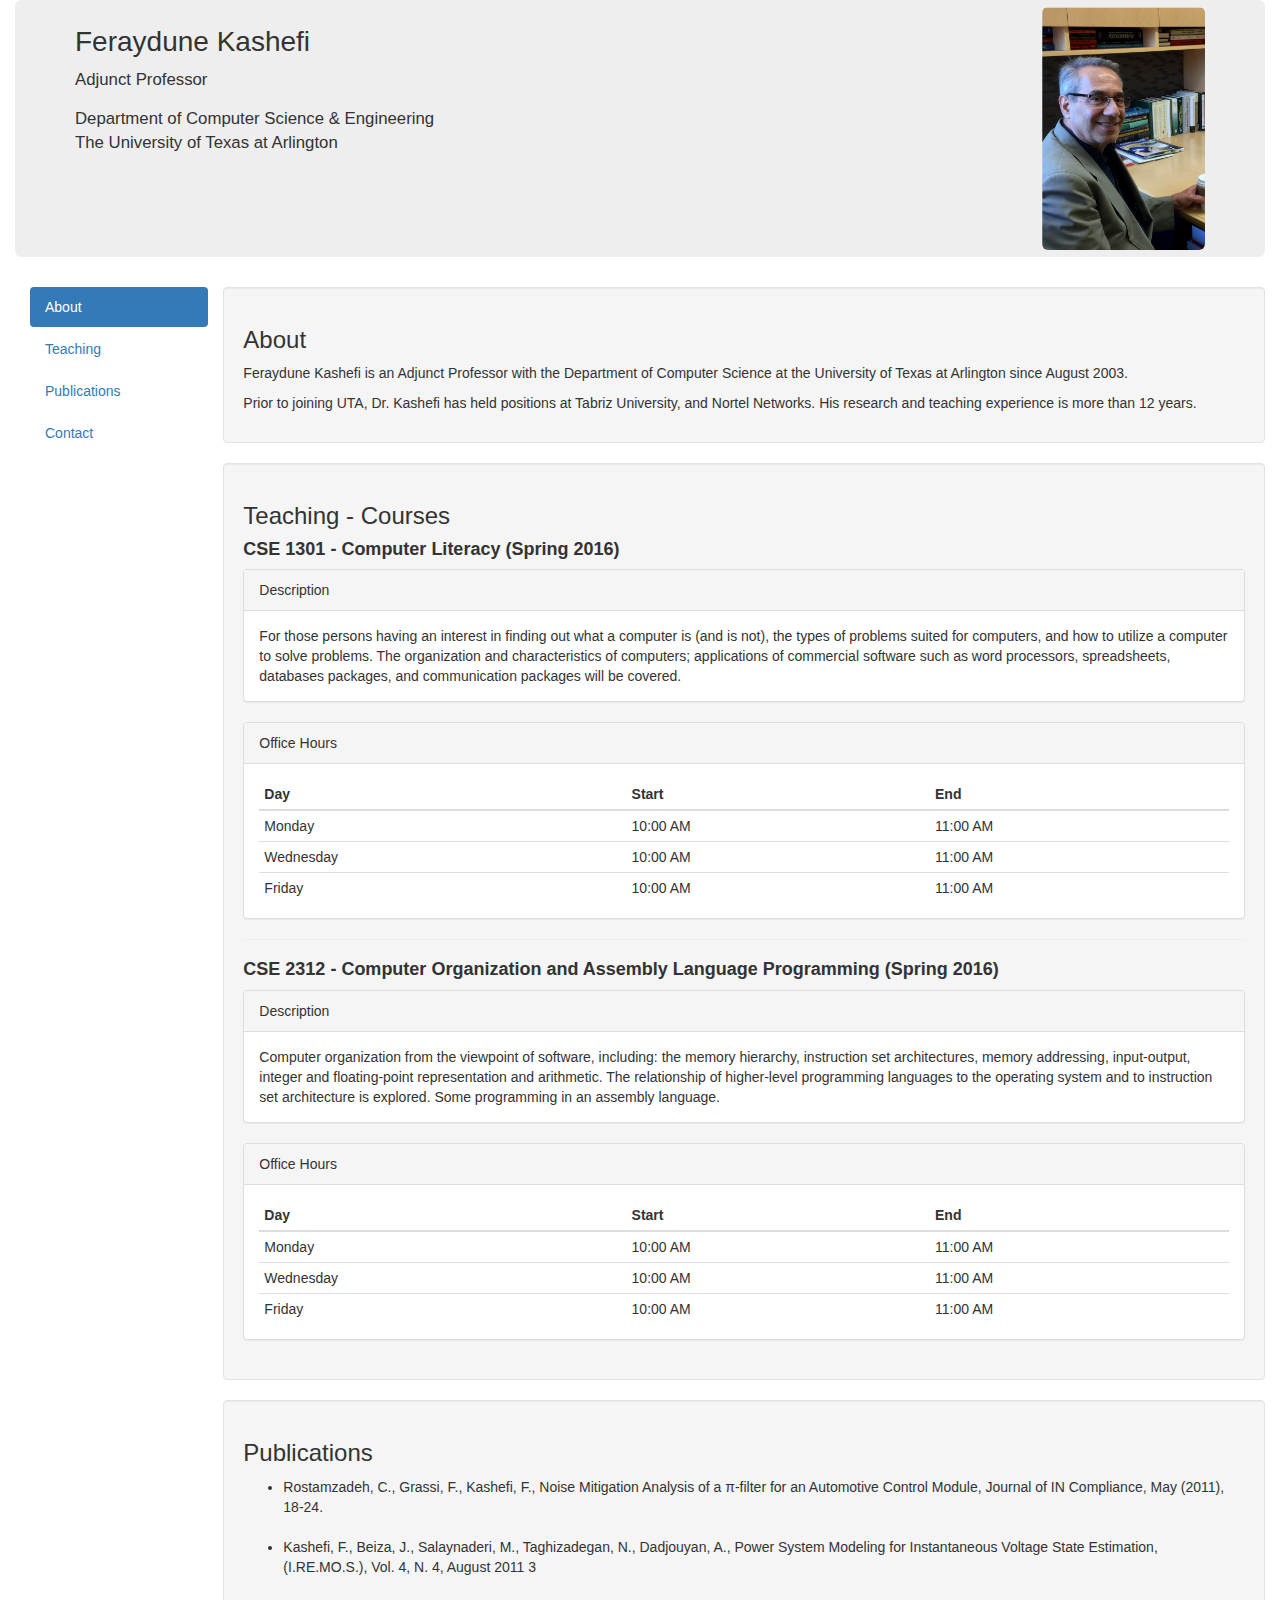
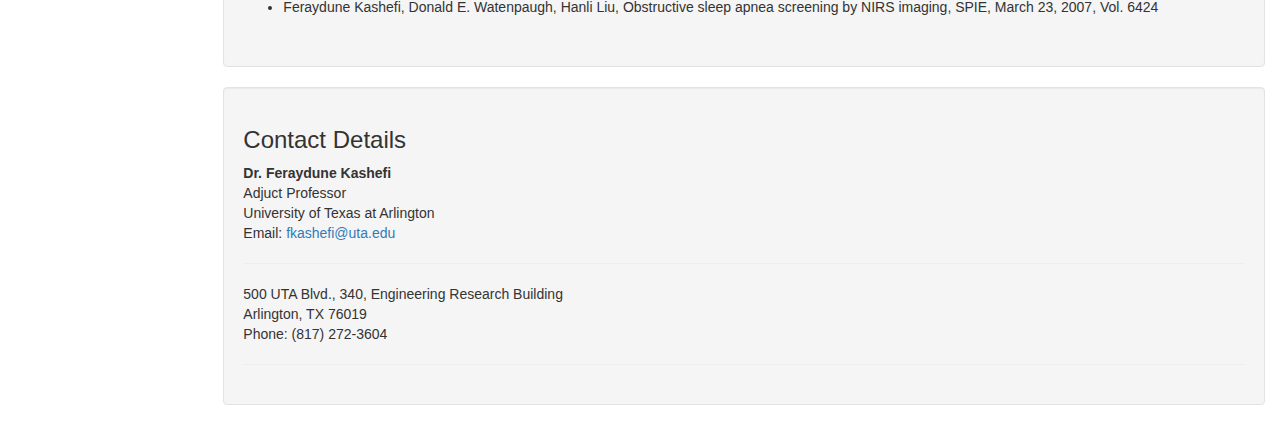
<file: index.html>
<!doctype html>
<html lang='en'>
<head>
<meta name="viewport" content="width=device-width, initial-scale=1.0">
<meta charset="utf-8">
<meta http-equiv="X-UA-Compatible" content="IE=edge">
<link href="css/bootstrap.min.css" rel="stylesheet" media="screen">
<script src="js/jquery-latest.js"></script>
<style>
body{
position: relative;
}
  .affix {
      top: 42px;
  }
  .jumbotron {
    padding: 0.5em 0.6em;
	}
	.jumbotron h1 {
        font-size: 2em;
    }
    .jumbotron p {
        font-size: 1.2em;
	}
</style>
<script>
$( window ).resize(function() {
$('#affixul').attr('data-offset-top',$('#jumbo').height());
});
$( document ).ready(function() {
$('#affixul').attr('data-offset-top',$('#jumbo').height());
});
$( window ).load(function() {
$('#affixul').attr('data-offset-top',$('#jumbo').height());
});
</script>
<!--************************************************************************************************************************
****************************************************************************************************************************
****************TITLE OF THE PAGE************************************************************************************************************
****************************************************************************************************************************
****************************************************************************************************************************
**************************************************************-->
<title>
Dr. Feraydune Kashefi - The University of Texas at Arlington
</title>
<!--************************************************************************************************************************
****************************************************************************************************************************
****************END OF TITLE OF THE PAGE************************************************************************************************************
****************************************************************************************************************************
****************************************************************************************************************************
**************************************************************-->
</head>
<body data-spy="scroll" data-target="#myScrollspy" data-offset="15">
<div class="container-fluid" style="">
	<div id="jumbo" class="jumbotron clearfix" style="border:1px  ">
	    <div class="row" style="border:1px ">
        <div class="col-xs-10" style="border:1px  ">
        <!--************************************************************************************************************************
****************************************************************************************************************************
****************PAGE HEADING************************************************************************************************************
****************************************************************************************************************************
****************************************************************************************************************************
**************************************************************-->
<h1>Feraydune Kashefi</h1>
<p>Adjunct Professor<p>
<p>
Department of Computer Science & Engineering<br/>
The University of Texas at Arlington<br/></p>
<!--************************************************************************************************************************
****************************************************************************************************************************
****************END OF PAGE HEADING************************************************************************************************************
****************************************************************************************************************************
****************************************************************************************************************************
**************************************************************-->
        </div>
        <div class="col-xs-2" style="">
        <img id="hero_image" src="kashefi.png" class='img-rounded img-responsive' />
        </div>
		</div>
</div><!--jumbotron!-->
<div class="row">
<div class='col-xs-12'>
<div class="col-xs-2 col-sm-2 hidden-xs">
<nav id="myScrollspy">
<ul id="affixul" class="nav nav-pills nav-stacked" data-spy="affix" data-offset-top="300">
<!--************************************************************************************************************************
****************************************************************************************************************************
****************NAVIGATION BAR ON LEFT SIDE************************************************************************************************************
****************************************************************************************************************************
****************************************************************************************************************************
**************************************************************-->
<li role="presentation" class="active"><a href="#about">About</a></li>
<li role="presentation"><a href="#teaching">Teaching</a></li>
<li role="presentation"><a href="#publications_id">Publications</a></li>
<li role="presentation"><a href="#contact">Contact</a></li>
<!--************************************************************************************************************************
****************************************************************************************************************************
****************END OF NAVIGATION BAR ON LEFT SIDE************************************************************************************************************
****************************************************************************************************************************
****************************************************************************************************************************
**************************************************************-->
</ul>
</nav>
</div><!--vertical navbar pills col!-->
<div class="well col-xs-12 col-sm-10" id="about">
<!--************************************************************************************************************************
****************************************************************************************************************************
****************ABOUT SECTION************************************************************************************************************
****************************************************************************************************************************
****************************************************************************************************************************
**************************************************************-->
<h3>About</h3>
<p>
Feraydune Kashefi is an Adjunct Professor with the Department of Computer Science at the
University of Texas at Arlington since August 2003.
</p>
<p>
Prior to joining UTA, Dr. Kashefi has held positions at Tabriz University, and Nortel
Networks. His research and teaching experience is more than 12 years.
</p>
<!--************************************************************************************************************************
****************************************************************************************************************************
****************END OF ABOUT SECTION************************************************************************************************************
****************************************************************************************************************************
****************************************************************************************************************************
**************************************************************-->
</div><!--about col!-->
<div class="well col-xs-12 col-xs-offset-0 col-sm-10 col-sm-offset-2" id="teaching">
<!--************************************************************************************************************************
****************************************************************************************************************************
****************TEACHING SECTION************************************************************************************************************
****************************************************************************************************************************
****************************************************************************************************************************
**************************************************************-->
<h3>Teaching - Courses</h3>
<h4><strong>CSE 1301 - Computer Literacy (Spring 2016)</strong></h4>
<div class="panel panel-default">
  <div class="panel-heading">Description</div>
  <div class="panel-body">
  For those persons having an interest in finding out what a computer is (and is not), the types of problems suited for computers, and how to utilize a computer to solve problems. The organization and characteristics of computers; applications of commercial software such as word processors, spreadsheets, databases packages, and communication packages will be covered.
  </div>
</div><!--panel!-->
<div class="panel panel-default">
  <div class="panel-heading">Office Hours</div>
  <div class="panel-body">
  <table class="table table-condensed" style="margin-bottom:0px">
  <thead>
      <tr>
        <th>Day</th>
        <th>Start</th>
        <th>End</th>
      </tr>
    </thead>
    <tbody>
      <tr>
        <td>Monday</td>
        <td>10:00 AM</td>
        <td>11:00 AM</td>
      </tr>
      <tr>
        <td>Wednesday</td>
        <td>10:00 AM</td>
        <td>11:00 AM</td>
      </tr>
      <tr>
        <td>Friday</td>
        <td>10:00 AM</td>
        <td>11:00 AM</td>
      </tr>
    </tbody>
  </table>
  </div>
</div><!--panel!-->
<hr/>
<h4><strong>CSE 2312 - Computer Organization and Assembly Language Programming (Spring 2016)</strong></h4>
<div class="panel panel-default">
  <div class="panel-heading">Description</div>
  <div class="panel-body">
  Computer organization from the viewpoint of software, including: the memory hierarchy, instruction set architectures, memory addressing, input-output, integer and floating-point representation and arithmetic. The relationship of higher-level programming languages to the operating system and to instruction set architecture is explored. Some programming in an assembly language.
  </div>
</div><!--panel!-->
<div class="panel panel-default">
  <div class="panel-heading">Office Hours</div>
  <div class="panel-body">
  <table class="table table-condensed" style="margin-bottom:0px">
  <thead>
      <tr>
        <th>Day</th>
        <th>Start</th>
        <th>End</th>
      </tr>
    </thead>
    <tbody>
      <tr>
        <td>Monday</td>
        <td>10:00 AM</td>
        <td>11:00 AM</td>
      </tr>
      <tr>
        <td>Wednesday</td>
        <td>10:00 AM</td>
        <td>11:00 AM</td>
      </tr>
      <tr>
        <td>Friday</td>
        <td>10:00 AM</td>
        <td>11:00 AM</td>
      </tr>
    </tbody>
  </table>
  </div>
</div><!--panel!-->
<!--************************************************************************************************************************
****************************************************************************************************************************
****************END OF TEACHING SECTION************************************************************************************************************
****************************************************************************************************************************
****************************************************************************************************************************
**************************************************************-->
</div><!--teaching col!-->
<div class="well col-xs-12 col-xs-offset-0 col-sm-10 col-sm-offset-2" id="publications_id">
<!--************************************************************************************************************************
****************************************************************************************************************************
****************PUBLICATIONS SECTION************************************************************************************************************
****************************************************************************************************************************
****************************************************************************************************************************
**************************************************************-->
<h3>Publications</h3>
<ul>
<li>
Rostamzadeh, C., Grassi, F., Kashefi, F., Noise Mitigation Analysis of a π-filter for an Automotive Control Module, Journal of IN Compliance, May (2011), 18-24.
</li>
<br/>
<li>
Kashefi, F., Beiza, J., Salaynaderi, M., Taghizadegan, N., Dadjouyan, A., Power System Modeling for Instantaneous Voltage State Estimation, (I.RE.MO.S.), Vol. 4, N. 4, August 2011 3
</li>
<br/>
<li>
Feraydune Kashefi, Donald E. Watenpaugh, Hanli Liu, Obstructive sleep apnea screening by NIRS imaging, SPIE, March 23, 2007, Vol. 6424
</li>
<br/>
</ul>
<!--************************************************************************************************************************
****************************************************************************************************************************
****************END OF PUBLICATIONS SECTION************************************************************************************************************
****************************************************************************************************************************
****************************************************************************************************************************
**************************************************************-->
</div><!--publications_id col!-->
<div class="well col-xs-12 col-xs-offset-0 col-sm-10 col-sm-offset-2" id="contact">
<!--************************************************************************************************************************
****************************************************************************************************************************
****************CONTACT SECTION************************************************************************************************************
****************************************************************************************************************************
****************************************************************************************************************************
**************************************************************-->
<h3>Contact Details</h3>
<p>
<b>Dr. Feraydune Kashefi</b><br/>
Adjuct Professor<br/>
University of Texas at Arlington<br/>
Email: <a href="mailto:fkashefi@uta.edu">fkashefi@uta.edu</a><br/>
<hr/>
500 UTA Blvd., 340, Engineering Research Building<br/>
Arlington, TX 76019<br/>
Phone: (817) 272-3604<br/>
<hr/>
</p>
<!--************************************************************************************************************************
****************************************************************************************************************************
****************END OF CONTACT SECTION************************************************************************************************************
****************************************************************************************************************************
****************************************************************************************************************************
**************************************************************-->
</div><!--contact col!-->
</div><!--enclosing col for all other cols!-->
</div><!--row!-->
	</div><!--container fluid!-->
<!-- Bootstrap core JavaScript
================================================== -->
<!-- Placed at the end of the document so the pages load faster -->
<script src="js/bootstrap.min.js"></script>
<script src="js/bootstrap.js"></script>
</body>
</html>
</file>
